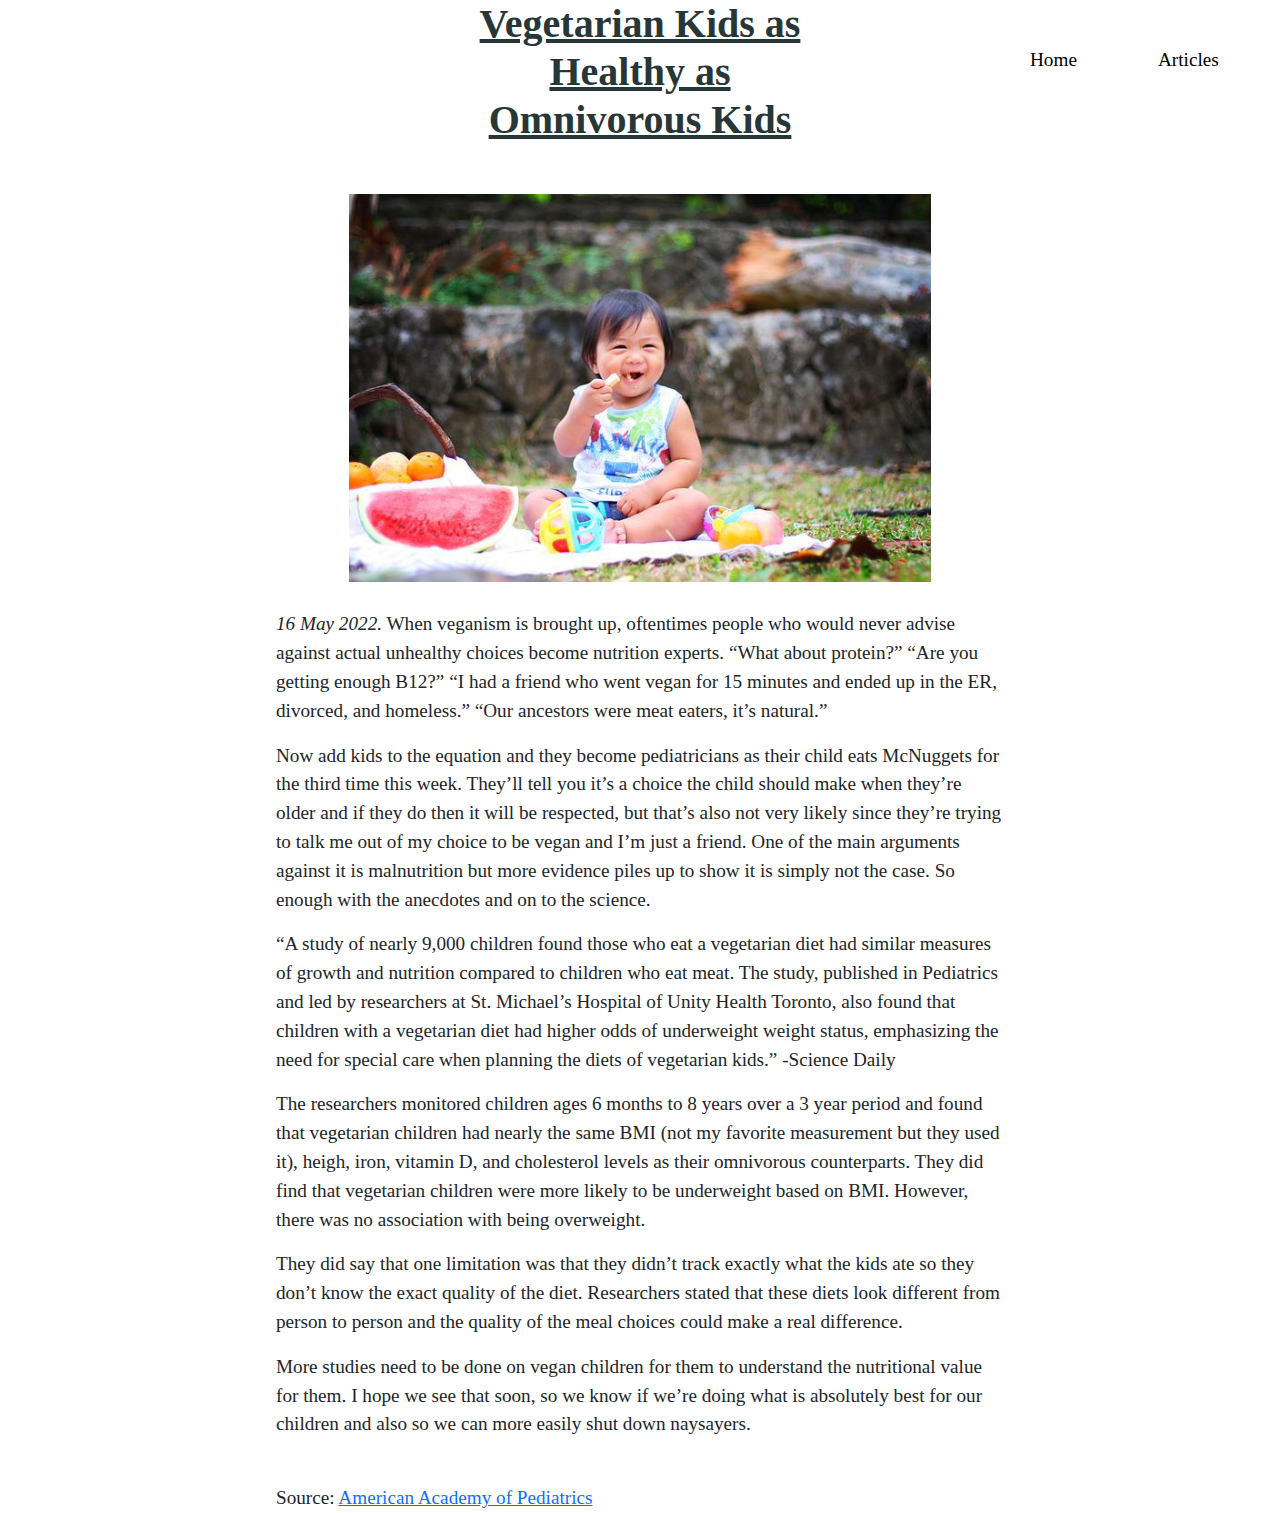
<file: AoM.html>
<!DOCTYPE html>
<html lang="en">

<head>
    <title>News</title>
    <meta charset="UTF-8" />
    <meta name="viewport" content="width=device-width,initial-scale=1" />
    <meta name="description" content="" />
    <link href="https://cdn.jsdelivr.net/npm/bootstrap@5.2.0-beta1/dist/css/bootstrap.min.css" rel="stylesheet"
        crossorigin="anonymous">
    <link rel="stylesheet" type="text/css" href="styles.css" />
    <link rel="icon" href="Assets/favicon.ico">
</head>

<body>
    <!-- Page Buttons -->
    <a href="index.html"> <button class="home-button">Home</button></a> 
    <a href="Articles.html"> <button class="articles-button">Articles</button></a> 
    <article>
        <header>
            <h2 style="text-align: center;"><u><strong> Vegetarian Kids as Healthy as Omnivorous Kids</strong></u></h2>
           
        </header>
       <!-- Content -->
        <img id="news-photo" src="Assets/picnic-2659207_640.jpg" alt="Baby at a Picnic"><br>
        
        <p> <em>16 May 2022.</em> When veganism is brought up, oftentimes people who would never advise against actual unhealthy choices become
            nutrition experts. “What about protein?” “Are you getting enough B12?” “I had a friend who went vegan for 15
            minutes and ended up in the ER, divorced, and homeless.” “Our ancestors were meat eaters, it’s natural.”</p>

        <p>Now add kids to the equation and they become pediatricians as their child eats McNuggets for the third time
            this
            week. They’ll tell you it’s a choice the child should make when they’re older and if they do then it will be
            respected, but that’s also not very likely since they’re trying to talk me out of my choice to be vegan and
            I’m
            just a friend. One of the main arguments against it is malnutrition but more evidence piles up to show it is
            simply not the case. So enough with the anecdotes and on to the science.</p>

        <p>“A study of nearly 9,000 children found those who eat a vegetarian diet had similar measures of growth and
            nutrition compared to children who eat meat. The study, published in Pediatrics and led by researchers at
            St.
            Michael’s Hospital of Unity Health Toronto, also found that children with a vegetarian diet had higher odds
            of
            underweight weight status, emphasizing the need for special care when planning the diets of vegetarian
            kids.”
            -Science Daily</p>

        <p>The researchers monitored children ages 6 months to 8 years over a 3 year period and found that vegetarian
            children had nearly the same BMI (not my favorite measurement but they used it), heigh, iron, vitamin D, and
            cholesterol levels as their omnivorous counterparts. They did find that vegetarian children were more likely
            to
            be underweight based on BMI. However, there was no association with being overweight.</p>

        <p>They did say that one limitation was that they didn’t track exactly what the kids ate so they don’t know the
            exact quality of the diet. Researchers stated that these diets look different from person to person and the
            quality of the meal choices could make a real difference.</p>

        <p>More studies need to be done on vegan children for them to understand the nutritional value for them. I hope
            we
            see that soon, so we know if we’re doing what is absolutely best for our children and also so we can more
            easily
            shut down naysayers.</p>

        <br>
        Source:
        <a href="https://publications.aap.org/pediatrics/article/doi/10.1542/peds.2021-052598/186964/Vegetarian-Diet-Growth-and-Nutrition-in-Early">American Academy of Pediatrics
            </a>

    </article>




<!-- Javascript -->
    <script src="https://cdn.jsdelivr.net/npm/@popperjs/core@2.11.5/dist/umd/popper.min.js" crossorigin="anonymous">
    </script>
    <script src="https://cdn.jsdelivr.net/npm/bootstrap@5.2.0-beta1/dist/js/bootstrap.min.js" crossorigin="anonymous">
    </script>
</body>

</html>
</file>
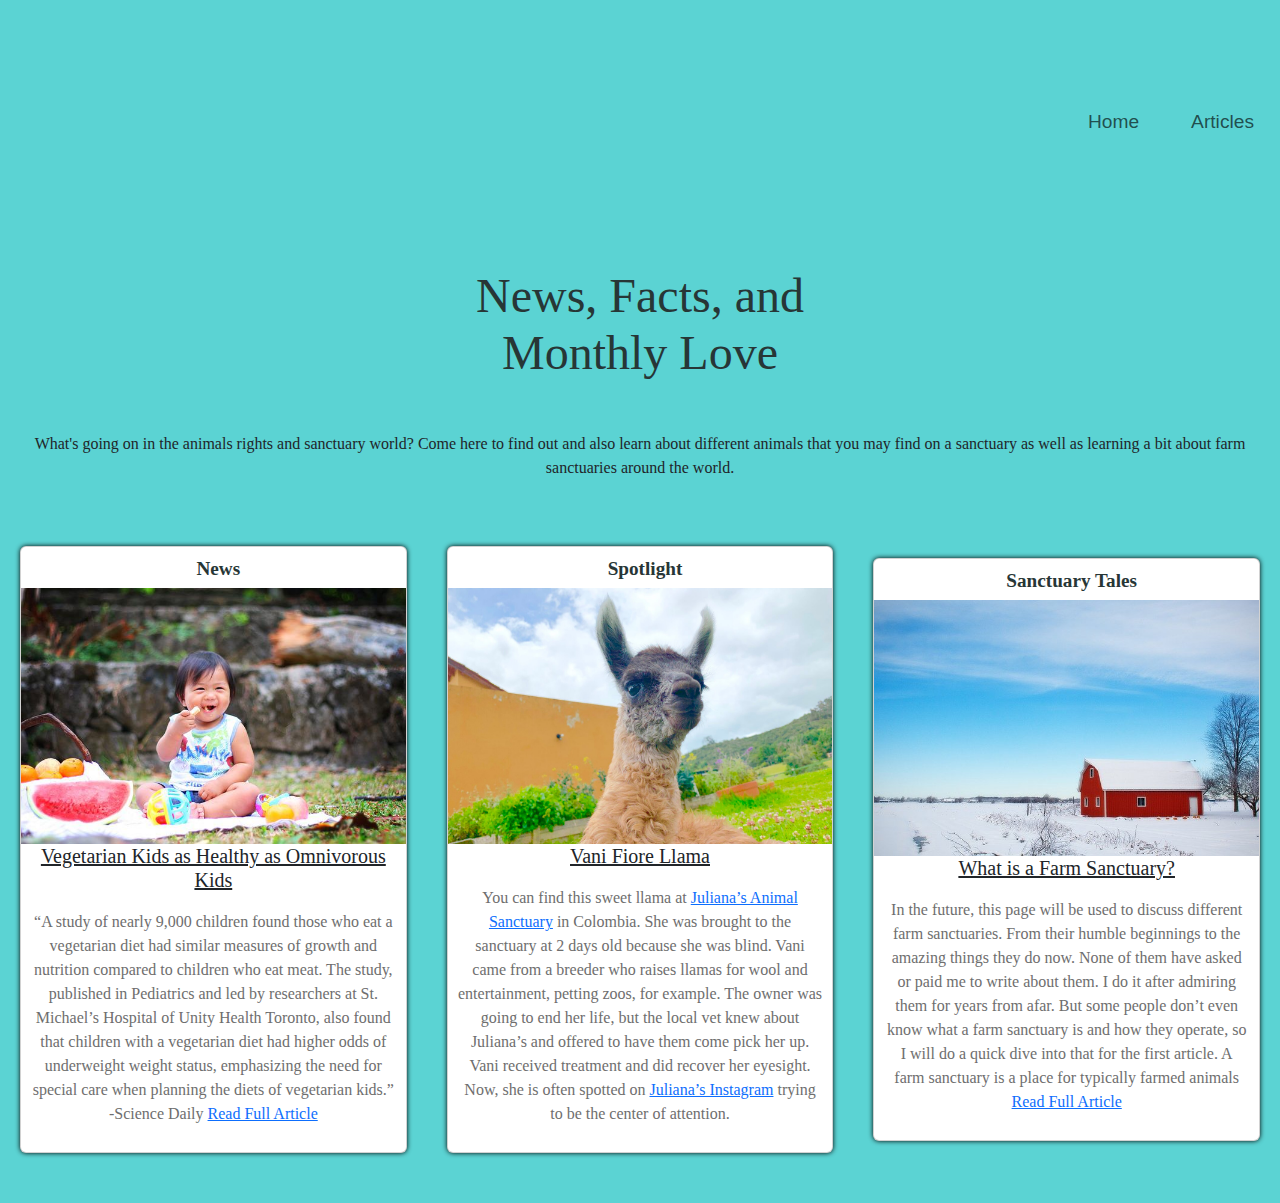
<file: Articles.html>
<!DOCTYPE html>
<html lang="en">

<head>
    <title>Articles</title>
    <meta charset="UTF-8" />
    <meta name="viewport" content="width=device-width,initial-scale=1" />
    <meta name="description" content="" />
    <link href="https://cdn.jsdelivr.net/npm/bootstrap@5.1.3/dist/css/bootstrap.min.css" rel="stylesheet"
        crossorigin="anonymous">
    <link rel="stylesheet" type="text/css" href="styles.css" />
    <link rel="icon" href="Assets/favicon.ico">
</head>

<body style="background-color:  #dae0e5;">
    <div class="top-container">
        <section id="title">
          <div class="container-fluid">
              <nav class="navbar navbar-expand-lg navbar-light">
                  <button class="navbar-toggler" type="button" data-bs-toggle="collapse"
                      data-bs-target="#navbarSupportedContent" aria-controls="navbarSupportedContent"
                      aria-expanded="false" aria-label="Toggle navigation">
                      <span class="navbar-toggler-icon"></span>
                  </button>
        <div class="collapse navbar-collapse" id="navbarSupportedContent">
          
            
      
          <ul class="navbar-nav ms-auto">
              <li class="nav-item">
                  <a class="nav-link" href="index.html">Home</a>
              </li>
              <li class="nav-item">
                  <a class="nav-link" href="Articles.html">Articles</a>
              </li>
              <!-- 
              <li class="nav-item">
                  <a class="nav-link" href="#menu">About</a>
              </li> -->
          </ul>
          
          
      </div>
     
      
      
      </nav>
<!-- Content cards -->
            <div class="header">
                <h1>News, Facts, and Monthly Love</h1>
                <p>What's going on in the animals rights and sanctuary world? Come here to find out and also learn about
                    different animals
                    that you may find on a sanctuary as well as learning a bit about farm sanctuaries around the world.
                </p>
            </div>
            <div class="content">
                <div class="card">
                    <h3><strong>News</strong></h3>
                    <img src="Assets/picnic-2659207_640.jpg" alt="Baby at a picnic">

                    <h5><u> Vegetarian Kids as Healthy as Omnivorous Kids</u></h5>
                    <p>“A study of nearly 9,000 children found those who eat a vegetarian diet had similar measures of
                        growth and nutrition
                        compared to children who eat meat. The study, published in Pediatrics and led by researchers at
                        St. Michael’s
                        Hospital of Unity Health Toronto, also found that children with a vegetarian diet had higher
                        odds of
                        underweight weight status, emphasizing the need for special care when planning the diets of
                        vegetarian kids.”
                        -Science Daily <a href="news.html">Read Full Article</a>

                    </p>
                </div>

                <div class="card">
                    <h3> <strong>Spotlight</strong></h3>
                    <img src="Assets/Vani.png" alt="Llama looking into camera">
                    <h5><u> Vani Fiore Llama</u></h5>
                    <p>
                        You can find this sweet llama at <a
                            href="https://julianasanimalsanctuary.org/portfolio/vani-fiore-llama/"> Juliana’s Animal
                            Sanctuary</a> in Colombia. She was brought to the
                        sanctuary at 2 days old because she was blind. Vani came from a breeder who raises llamas for
                        wool
                        and entertainment, petting zoos, for example. The owner was going to end her life, but the local
                        vet
                        knew about Juliana’s and offered to have them come pick her up. Vani received treatment and did
                        recover her eyesight. Now, she is often spotted on <a
                            href="https://www.instagram.com/julianasanimalsanctuary/"> Juliana’s Instagram</a> trying to
                        be the center of attention.



                    </p>
                </div>

                <div class="card">
                    <h3><strong>Sanctuary Tales</strong></h3>
                    <img src="Assets/barn-.jpg" alt="Barn with snow around it">
                        <h5><u>What is a Farm Sanctuary?</u></h5>
                    <p>In the future, this page will be used to discuss different farm sanctuaries. From their
                        humble beginnings to the amazing things they do now. None of them have asked or paid me to write
                        about them.
                        I do it after admiring them for years from afar. But some people don’t even know what a farm
                        sanctuary is
                        and how they operate, so I will do a quick dive into that for the first article. A farm sanctuary is a place for typically farmed animals
                        <a href="SanctuaryTales.html">Read Full Article</a>

                    </p>
                        
                </div>

            </div>
        </div>
    </div>
        
    <!-- Javascript -->
    <script src="https://cdn.jsdelivr.net/npm/@popperjs/core@2.10.2/dist/umd/popper.min.js" crossorigin="anonymous">
    </script>
    <script src="https://cdn.jsdelivr.net/npm/bootstrap@5.1.3/dist/js/bootstrap.min.js" crossorigin="anonymous">
    </script>
</body>

</html>
</file>
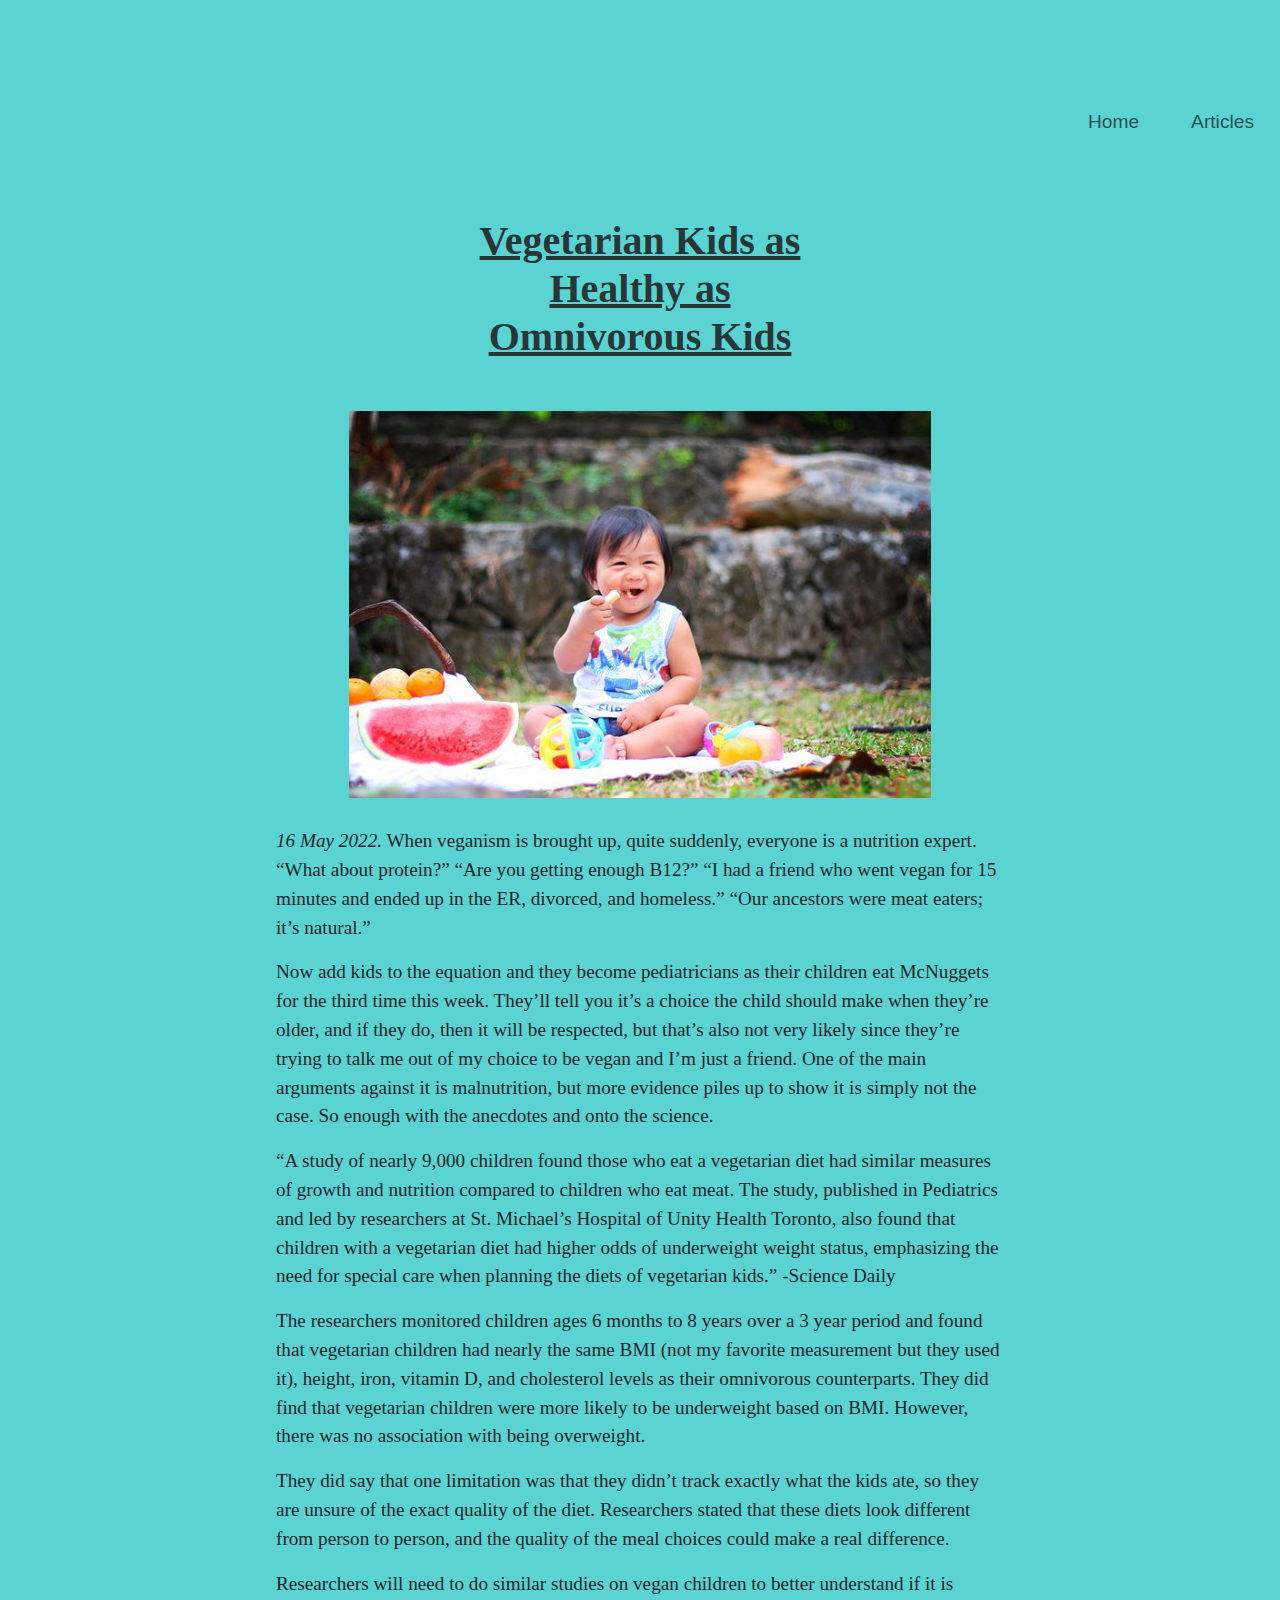
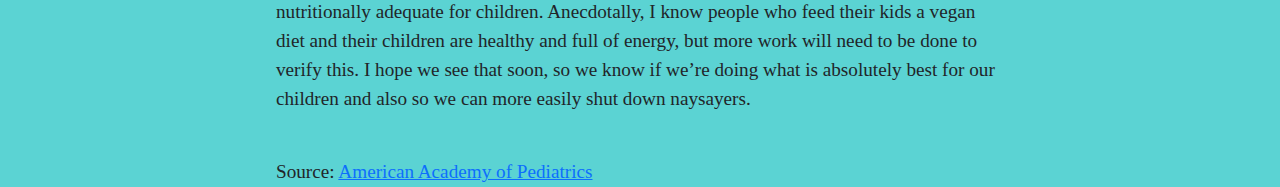
<file: news.html>
<!DOCTYPE html>
<html lang="en">

<head>
    <title>News</title>
    <meta charset="UTF-8" />
    <meta name="viewport" content="width=device-width,initial-scale=1" />
    <meta name="description" content="" />
    <link href="https://cdn.jsdelivr.net/npm/bootstrap@5.2.0-beta1/dist/css/bootstrap.min.css" rel="stylesheet"
        crossorigin="anonymous">
    <link rel="stylesheet" type="text/css" href="styles.css" />
    <link rel="icon" href="Assets/favicon.ico">
</head>

<body>
    <!-- Page Buttons -->
    <div class="top-container">
        <section id="title">
          <div class="container-fluid">
              <nav class="navbar navbar-expand-lg navbar-light">
                  <button class="navbar-toggler" type="button" data-bs-toggle="collapse"
                      data-bs-target="#navbarSupportedContent" aria-controls="navbarSupportedContent"
                      aria-expanded="false" aria-label="Toggle navigation">
                      <span class="navbar-toggler-icon"></span>
                  </button>
        <div class="collapse navbar-collapse" id="navbarSupportedContent">
          
            
      
          <ul class="navbar-nav ms-auto">
              <li class="nav-item">
                  <a class="nav-link" href="index.html">Home</a>
              </li>
              <li class="nav-item">
                  <a class="nav-link" href="Articles.html">Articles</a>
              </li>
              <!-- 
              <li class="nav-item">
                  <a class="nav-link" href="#menu">About</a>
              </li> -->
          </ul>
          
          
      </div>
     
      
      
      </nav>
    <article>
        <header>
            <h2 style="text-align: center;"><u><strong> Vegetarian Kids as Healthy as Omnivorous Kids</strong></u></h2>

        </header>
        <!-- Content -->
        <img id="news-photo" src="Assets/picnic-2659207_640.jpg" alt="Baby at a Picnic"><br>

        <p> <em>16 May 2022.</em> When veganism is brought up, quite suddenly, everyone is a nutrition expert. “What
            about protein?” “Are you getting enough B12?” “I had a friend who went vegan for 15 minutes and ended up in
            the ER, divorced, and homeless.” “Our ancestors were meat eaters; it’s natural.”</p>

        <p>Now add kids to the equation and they become pediatricians as their children eat McNuggets for the third time
            this week. They’ll tell you it’s a choice the child should make when they’re older, and if they do, then it
            will be respected, but that’s also not very likely since they’re trying to talk me out of my choice to be
            vegan and I’m just a friend. One of the main arguments against it is malnutrition, but more evidence piles
            up to show it is simply not the case. So enough with the anecdotes and onto the science.
        </p>

        <p>“A study of nearly 9,000 children found those who eat a vegetarian diet had similar measures of growth and
            nutrition compared to children who eat meat. The study, published in Pediatrics and led by researchers at
            St.
            Michael’s Hospital of Unity Health Toronto, also found that children with a vegetarian diet had higher odds
            of
            underweight weight status, emphasizing the need for special care when planning the diets of vegetarian
            kids.”
            -Science Daily</p>

        <p>The researchers monitored children ages 6 months to 8 years over a 3 year period and found that vegetarian
            children had nearly the same BMI (not my favorite measurement but they used it), height, iron, vitamin D,
            and cholesterol levels as their omnivorous counterparts. They did find that vegetarian children were more
            likely to be underweight based on BMI. However, there was no association with being overweight. </p>

        <p>They did say that one limitation was that they didn’t track exactly what the kids ate, so they are unsure of
            the exact quality of the diet. Researchers stated that these diets look different from person to person, and
            the quality of the meal choices could make a real difference.</p>

        <p>Researchers will need to do similar studies on vegan children to better understand if it is nutritionally
            adequate for children. Anecdotally, I know people who feed their kids a vegan diet and their children are
            healthy and full of energy, but more work will need to be done to verify this. I hope we see that soon, so
            we know if we’re doing what is absolutely best for our children and also so we can more easily shut down
            naysayers.
        </p>

        <br>
        Source:
        <a
            href="https://publications.aap.org/pediatrics/article/doi/10.1542/peds.2021-052598/186964/Vegetarian-Diet-Growth-and-Nutrition-in-Early">American
            Academy of Pediatrics
        </a>

    </article>

<script async src="https://pagead2.googlesyndication.com/pagead/js/adsbygoogle.js?client=ca-pub-4893630370062742"
     crossorigin="anonymous"></script>

<!-- Javascript -->

    <script src="https://cdn.jsdelivr.net/npm/@popperjs/core@2.11.5/dist/umd/popper.min.js" crossorigin="anonymous">
    </script>
    <script src="https://cdn.jsdelivr.net/npm/bootstrap@5.2.0-beta1/dist/js/bootstrap.min.js" crossorigin="anonymous">
    </script>
</body>

</html>
</file>
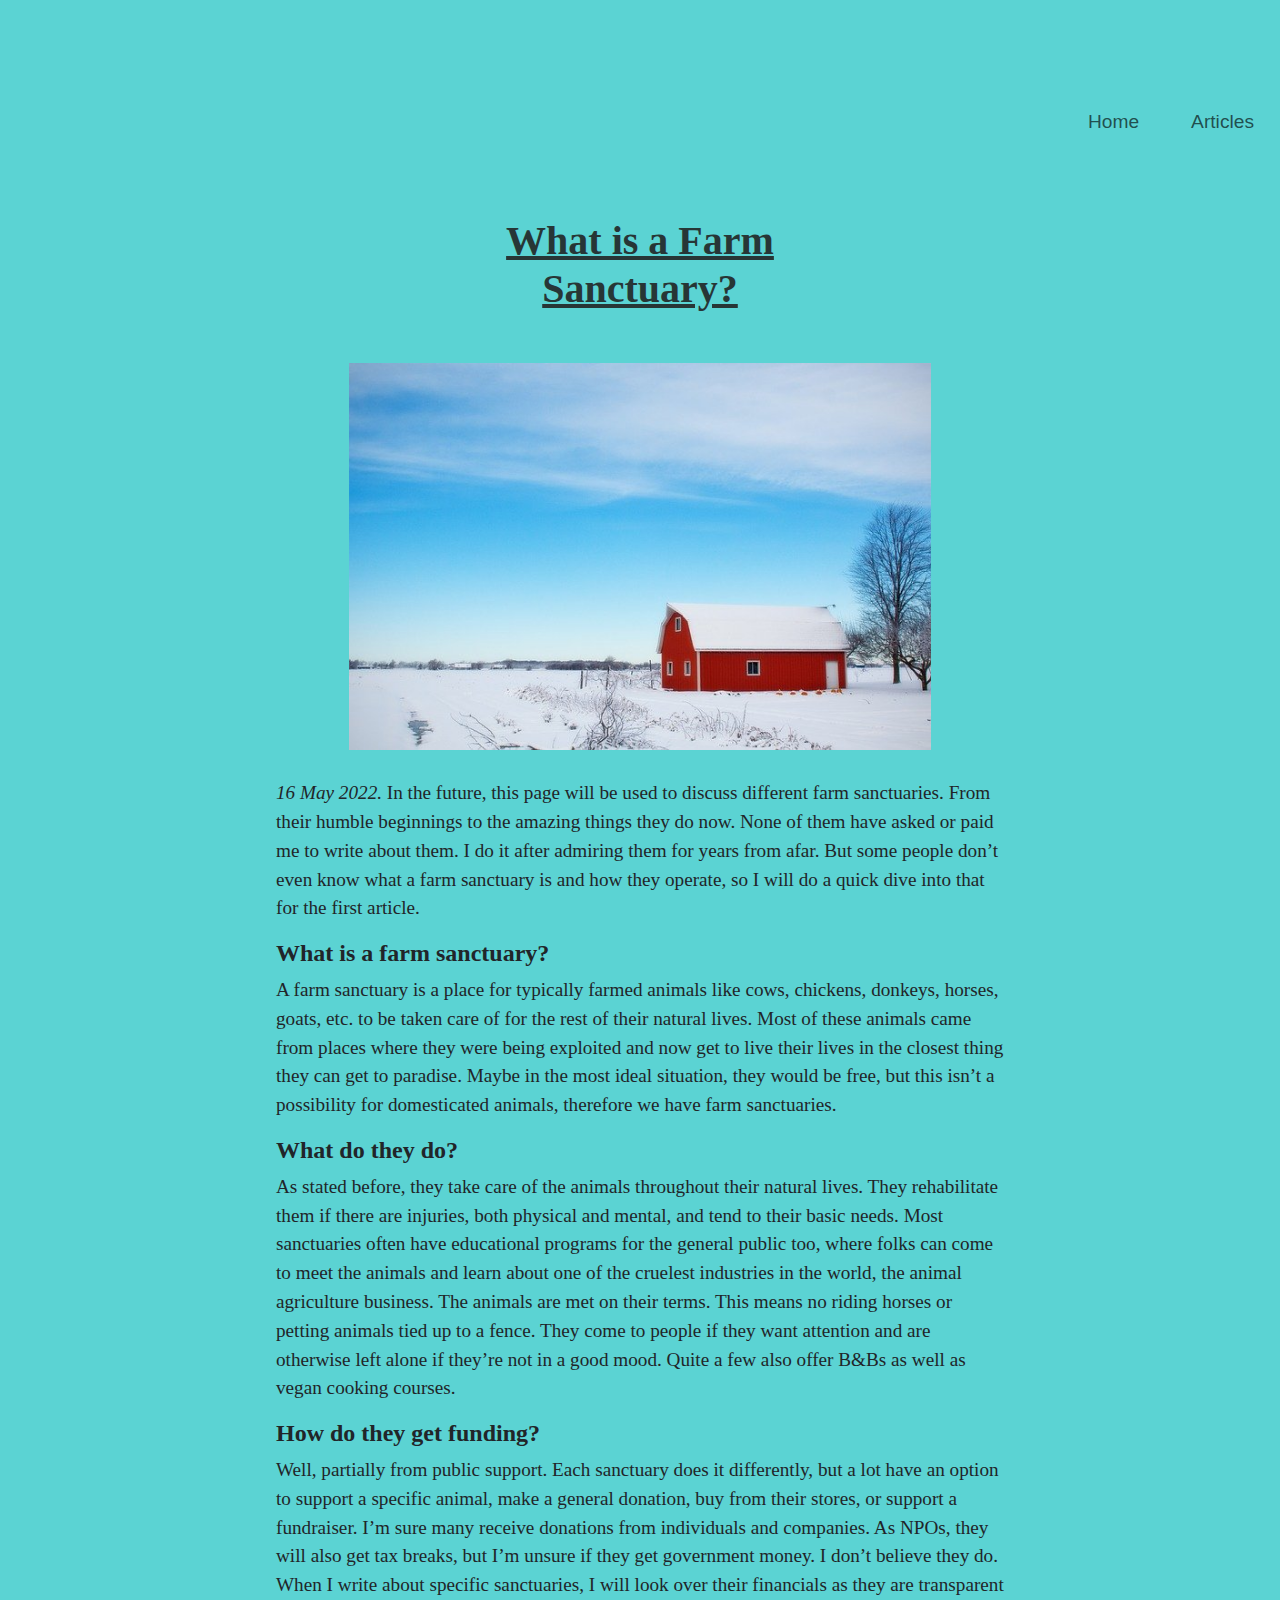
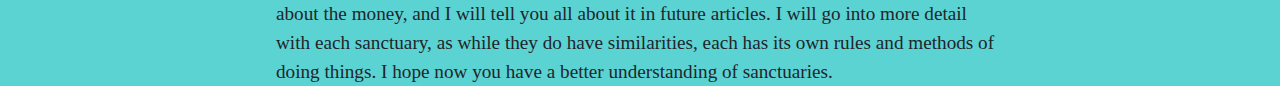
<file: SanctuaryTales.html>
<!DOCTYPE html>
<html lang="en">

<head>
    <title>News</title>
    <meta charset="UTF-8" />
    <meta name="viewport" content="width=device-width,initial-scale=1" />
    <meta name="description" content="" />
    <link href="https://cdn.jsdelivr.net/npm/bootstrap@5.2.0-beta1/dist/css/bootstrap.min.css" rel="stylesheet"
        crossorigin="anonymous">
    <link rel="stylesheet" type="text/css" href="styles.css" />
    <link rel="icon" href="Assets/favicon.ico">
</head>

<body>
    <!-- page buttons -->
    <div class="top-container">
        <section id="title">
          <div class="container-fluid">
              <nav class="navbar navbar-expand-lg navbar-light">
                  <button class="navbar-toggler" type="button" data-bs-toggle="collapse"
                      data-bs-target="#navbarSupportedContent" aria-controls="navbarSupportedContent"
                      aria-expanded="false" aria-label="Toggle navigation">
                      <span class="navbar-toggler-icon"></span>
                  </button>
        <div class="collapse navbar-collapse" id="navbarSupportedContent">
          
            
      
          <ul class="navbar-nav ms-auto">
              <li class="nav-item">
                  <a class="nav-link" href="index.html">Home</a>
              </li>
              <li class="nav-item">
                  <a class="nav-link" href="Articles.html">Articles</a>
              </li>
              <!-- 
              <li class="nav-item">
                  <a class="nav-link" href="#menu">About</a>
              </li> -->
          </ul>
          
          
      </div>
     
      
      
      </nav>
    <article>
        <header>
            <h2 style="text-align: center;"><u><strong> What is a Farm Sanctuary?</strong></u></h2>

        </header>
<!-- content -->
        <img id="news-photo" src="Assets/barn-.jpg" alt="Barn in snow">
        <br>
            

        <p> <em>16 May 2022.</em> In the future, this page will be used to discuss different farm sanctuaries. From their
            humble beginnings to the amazing things they do now. None of them have asked or paid me to write about them.
            I do it after admiring them for years from afar. But some people don’t even know what a farm sanctuary is
            and how they operate, so I will do a quick dive into that for the first article. </p>

      <h4><strong>What is a farm sanctuary?</strong> </h4>
       <p>    
            A farm sanctuary is a place for typically farmed animals like cows, chickens, donkeys, horses, goats, etc.
            to be taken care of for the rest of their natural lives. Most of these animals came from places where they
            were being exploited and now get to live their lives in the closest thing they can get to paradise. Maybe in
            the most ideal situation, they would be free, but this isn’t a possibility for domesticated animals,
            therefore we have farm sanctuaries. </p>

       <h4><strong>What do they do?</strong></h4>
       <p>
            As stated before, they take care of the animals throughout their natural lives. They rehabilitate them if
            there are injuries, both physical and mental, and tend to their basic needs. Most sanctuaries often have
            educational programs for the general public too, where folks can come to meet the animals and learn about
            one of the cruelest industries in the world, the animal agriculture business. The animals are met on their
            terms. This means no riding horses or petting animals tied up to a fence. They come to people if they want
            attention and are otherwise left alone if they’re not in a good mood. Quite a few also offer B&Bs as well as
            vegan cooking courses. </p>

      <h4><strong>How do they get funding?</strong></h4>
        <p>
            Well, partially from public support. Each sanctuary does it differently, but a lot have an option to support
            a specific animal, make a general donation, buy from their stores, or support a fundraiser. I’m sure many
            receive donations from individuals and companies. As NPOs, they will also get tax breaks, but I’m unsure if
            they get government money. I don’t believe they do. When I write about specific sanctuaries, I will look
            over their financials as they are transparent about the money, and I will tell you all about it in future
            articles.

            I will go into more detail with each sanctuary, as while they do have similarities, each has its own rules
            and methods of doing things. I hope now you have a better understanding of sanctuaries.</p>





    </article>




<!-- Javascript -->
    <script src="https://cdn.jsdelivr.net/npm/@popperjs/core@2.11.5/dist/umd/popper.min.js" crossorigin="anonymous">
    </script>
    <script src="https://cdn.jsdelivr.net/npm/bootstrap@5.2.0-beta1/dist/js/bootstrap.min.js" crossorigin="anonymous">
    </script>
</body>

</html>
</file>
<file: styles.css>
body {
    margin: 0;
    font-family: Goudy Old Style, Garamond, Big Caslon, Times New Roman, serif;
    text-align: center;
}

h1 {


    font-size: 3.0rem;
    color: #273636;
    font-weight: normal;
    max-width: 600px;
    height: auto;
    margin: auto;
    padding: 50px;

}

h2 {

    font-size: 2.5rem;
    color: #273636;
    font-weight: normal;
    width: 50%;
    margin: auto;
    padding-bottom: 50px;
}

h3 {
    color: #11999E;
    font-size: 2.15rem;
}

/* Containers
.top-container {
    background-color: #5bd3d3;

    padding: 100px 0px 0px 0px;
}  */

.container-fluid {
    width: 100%;
    margin-right: auto;
    margin-left: auto;
    padding: 100px 0px 0px 0px;
    background-color: #5bd3d3;
}

.middle-container {

    background-color: rgb(247, 220, 224);

    padding: 55px 0;


}


.bottom-container {

    background-color: #66BFBF;
    padding: 15px 0;
}


/* Top Images */
.parent {
    position: relative;
    top: 0;
    left: 0;
}


.farm_landscape {

    height: auto;
    width: 100%;
    
    position: relative;
    top: 0;
    left: 0;



}

.cloud {

    height: auto;
    width: 15%;
    position: absolute;
    top: 5%;
    right: 40%;

}

.cloud2 {

    height: auto;
    width: 15%;
    position: absolute;
    top: 25%;
    right: 10%;
}

.cloud3 {

    height: auto;
    width: 15%;
    position: absolute;
    top: 15%;
    left: 15%;
}



#Grace_sleeping {

    height: auto;
    width: 10%;
    max-width: 100%;
    position: absolute;
    top: 25%;
    left: 25%;

}


#Happy_Cow {
    height: auto;
    width: 20%;
    position: absolute;
    top: 35%;
    left: 55%;
    z-index: 1;
}

#rooster {
    height: auto;
    width: 15%;
    position: absolute;
    top: 55%;
    left: 25%;
    z-index: 1;
}



/* Comics */
.Greeting {
    font-size: 22px;
    padding-left: 5%;
    padding-right: 5%;

    width: 50%;
    margin: auto;

}



.comic-titles {
    font-size: 2.15rem;
    text-align: center;
    color: #11999E;
}


hr {
    border-top: 5px dotted #547a7a;
    margin: 35px 550px;
}

.comic-images {
    display: block;
    margin: 20px auto;
    max-width: 30%;
    min-width: 20%;


}




.carousel-item{
    padding: 7% 15%;
}

/* Buttons */

.btn {
    background: #11cdd4;
    background-image: -webkit-linear-gradient(top, #11cdd4, #11999e);
    background-image: -moz-linear-gradient(top, #11cdd4, #11999e);
    background-image: -ms-linear-gradient(top, #11cdd4, #11999e);
    background-image: -o-linear-gradient(top, #11cdd4, #11999e);
    background-image: linear-gradient(to bottom, #11cdd4, #11999e);
    -webkit-border-radius: 28;
    -moz-border-radius: 28;
    border-radius: 28px;
    font-family: Goudy Old Style, Garamond, Big Caslon, Times New Roman, serif;
    color: #ffffff;
    font-size: 20px;
    padding: 10px 10px 10px 10px;
    text-decoration: none;
}

.btn:hover {
    background: #30e3cb;
    background-image: -webkit-linear-gradient(top, #30e3cb, #2bc4ad);
    background-image: -moz-linear-gradient(top, #30e3cb, #2bc4ad);
    background-image: -ms-linear-gradient(top, #30e3cb, #2bc4ad);
    background-image: -o-linear-gradient(top, #30e3cb, #2bc4ad);
    background-image: linear-gradient(to bottom, #30e3cb, #2bc4ad);
    text-decoration: none;
}


/* Footer */

.footer-link {
    color: #127579;
    margin: 0 50px;
    text-decoration: none
}

.footer-link:hover {
    color: #EAF6F6
}

.copyright {
    color: #EAF6F6;
    font-size: .75rem;
    padding: 20px 0px;
}


/*Page Buttons */

.home-button{
    top: 5%;
    left: 80%;
    position: absolute;
    border: none;
    background-color: #ffffff;
    font-size: 1.2rem;
    border-radius: 50%;
}

.articles-button{
    top: 5%;
    left: 90%;
    position: absolute;
    border: none;
    background-color: #ffffff;
    font-size: 1.2rem;
    border-radius: 50%;
    
}

/* Articles page */
.container{
    width: 100%;
    background-color: #ffffff;
}

.container .row{
    width: 80%;
    margin: auto;
}

.container .row .header{
    width: 60%;
    text-align: center;
    margin: auto;
}

.container .row .header h1{
    padding-top: 30px;
    font-size: 3.5rem;
    color: rgb(15, 14, 14);
}

.container .row .header p{
    margin-top: 15px;
    font-size: 1.2rem;
    line-height: 1.5;
    color: #6e6e6e;
}


/* content display */
.content{
    display: flex;
    justify-content: center;
    align-items: center;
    margin: auto;
}

.content .card{
    flex: 1;
    margin: 50px 20px;
    box-shadow: 0px 0px 5px 0px rgba(0, 0, 0, 1);
    background-color: #fff;}

.content .card img{
    width: 100%;
    height: auto;


}

.content .card h3{
    margin-top: 10px;
    margin-left: 10px;
    font-size: 1.2rem;
    color: #273636;
    

}

.content .card p{
    color: #6e6e6e;
    line-height: 1.5;
    font-size: 1 rem;
    padding: 10px;

}

#image_1{
    height: 50%;
}

/* Articles */
article{
    font-size: 1.2rem;
    text-align: left;
    margin-left: 20px;
    margin-right: 20px;
    padding-left: 20%;
    padding-right: 20%;


}

#news-photo{
    display: block;
    max-width: 80%;
    height: auto;
    margin-left: auto;
    margin-right: auto;
}

/* Media
@media (max-width: 1028px) {
    .bunnies {
        min-width: auto;
    }

    .article{
        font-size: 0.8rem;
        margin-left: 5px;
        margin-right: 5px;
        padding: 5%;

    }

      #news-photo{
        display: block;
        max-width: 80%;
        max-height: auto;
    }

    h2{
        font-size: 1.7rem;
    }

} */

@media screen and (max-width: 768px) {
    .content{
        flex-direction: column;
    }

    .bunnies {
        min-width: auto;
    }

    .home-button{
        left: 65%;
        position:absolute;
        width: 10%;
        height: auto;
        font-size: 0.8rem;
    }

    .articles-button{
        left: 80%;
        position: absolute;
        width: 10%;
        height: auto;
        font-size: 0.8rem;
    }

    .article{
        font-size: 0.8rem;
        margin-left: 5px;
        margin-right: 5px;
        padding: 5%;
    }



    h2{
        font-size: 1.7rem;
    }
    
}

.nav-link{
    font-size: 1.2rem;
    font-family: Montserrat-Light, sans-serif;
    }

.navbar{
        padding:0 0 4.5rem;
    }
    
.nav-item{
        padding: 0 18px;
    }
</file>
